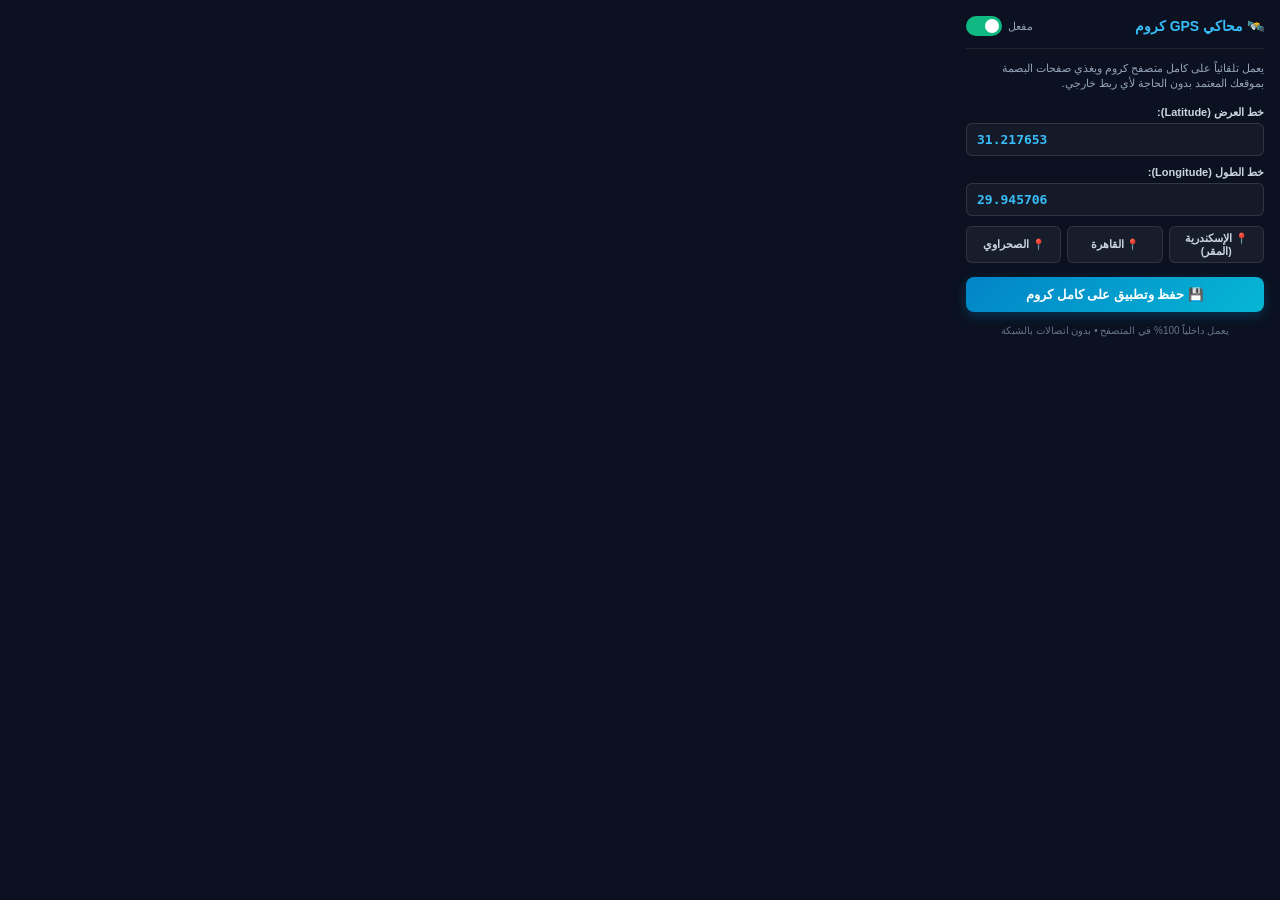
<file: chrome_extension/popup.html>
<!DOCTYPE html>
<html lang="ar" dir="rtl">
<head>
  <meta charset="UTF-8">
  <style>
    body {
      width: 330px;
      margin: 0;
      padding: 16px;
      font-family: -apple-system, BlinkMacSystemFont, 'Segoe UI', Roboto, sans-serif;
      background: #0b1120;
      color: #f8fafc;
      font-size: 13px;
      box-sizing: border-box;
    }
    .header {
      display: flex;
      align-items: center;
      justify-content: space-between;
      border-bottom: 1px solid rgba(255,255,255,0.08);
      padding-bottom: 12px;
      margin-bottom: 12px;
    }
    .title {
      font-size: 14px;
      font-weight: 800;
      color: #38bdf8;
      display: flex;
      align-items: center;
      gap: 6px;
    }
    .toggle-wrap {
      display: flex;
      align-items: center;
      gap: 6px;
      font-size: 11px;
      color: #94a3b8;
    }
    .switch {
      position: relative;
      display: inline-block;
      width: 36px;
      height: 20px;
    }
    .switch input { opacity: 0; width: 0; height: 0; }
    .slider {
      position: absolute;
      cursor: pointer;
      top: 0; left: 0; right: 0; bottom: 0;
      background-color: #334155;
      transition: .3s;
      border-radius: 20px;
    }
    .slider:before {
      position: absolute;
      content: "";
      height: 14px;
      width: 14px;
      left: 3px;
      bottom: 3px;
      background-color: white;
      transition: .3s;
      border-radius: 50%;
    }
    input:checked + .slider { background-color: #10b981; }
    input:checked + .slider:before { transform: translateX(16px); }

    .desc {
      font-size: 11px;
      color: #94a3b8;
      line-height: 1.4;
      margin-bottom: 14px;
    }
    .field {
      margin-bottom: 10px;
    }
    .field label {
      display: block;
      font-size: 11px;
      color: #cbd5e1;
      font-weight: 600;
      margin-bottom: 4px;
    }
    .field input {
      width: 100%;
      padding: 8px 10px;
      border-radius: 6px;
      border: 1px solid rgba(255,255,255,0.12);
      background: rgba(255,255,255,0.04);
      color: #38bdf8;
      font-family: monospace;
      font-size: 13px;
      font-weight: bold;
      direction: ltr;
      box-sizing: border-box;
      outline: none;
    }
    .field input:focus {
      border-color: #38bdf8;
      box-shadow: 0 0 0 2px rgba(56, 189, 248, 0.2);
    }
    .presets-row {
      display: flex;
      gap: 6px;
      margin-bottom: 14px;
    }
    .btn-preset {
      flex: 1;
      background: rgba(255,255,255,0.05);
      border: 1px solid rgba(255,255,255,0.1);
      color: #cbd5e1;
      padding: 5px;
      border-radius: 6px;
      font-size: 10.5px;
      font-weight: 600;
      cursor: pointer;
      text-align: center;
    }
    .btn-preset:hover {
      background: rgba(56, 189, 248, 0.15);
      color: #38bdf8;
      border-color: #38bdf8;
    }
    .btn-primary {
      width: 100%;
      background: linear-gradient(135deg, #0284c7 0%, #06b6d4 100%);
      color: #fff;
      border: none;
      padding: 10px;
      border-radius: 8px;
      font-weight: 800;
      font-size: 12.5px;
      cursor: pointer;
      box-shadow: 0 4px 12px rgba(2, 132, 199, 0.3);
      transition: all 0.2s;
    }
    .btn-primary:hover {
      filter: brightness(1.1);
    }
    .status-alert {
      margin-top: 10px;
      padding: 8px;
      border-radius: 6px;
      font-size: 11px;
      text-align: center;
      font-weight: bold;
      display: none;
    }
    .status-alert.success {
      background: rgba(16, 185, 129, 0.15);
      color: #34d399;
      border: 1px solid rgba(16, 185, 129, 0.3);
    }
    .badge-bar {
      margin-top: 12px;
      font-size: 10px;
      color: #64748b;
      text-align: center;
      line-height: 1.3;
    }
  </style>
</head>
<body>
  <div class="header">
    <div class="title">🛰️ محاكي GPS كروم</div>
    <div class="toggle-wrap">
      <span id="toggleText">مفعل</span>
      <label class="switch">
        <input type="checkbox" id="chkEnable" checked>
        <span class="slider"></span>
      </label>
    </div>
  </div>

  <p class="desc">يعمل تلقائياً على كامل متصفح كروم ويغذي صفحات البصمة بموقعك المعتمد بدون الحاجة لأي ربط خارجي.</p>

  <div class="field">
    <label>خط العرض (Latitude):</label>
    <input type="text" id="latInput" value="31.217653">
  </div>

  <div class="field">
    <label>خط الطول (Longitude):</label>
    <input type="text" id="lonInput" value="29.945706">
  </div>

  <!-- خيارات سريعة -->
  <div class="presets-row">
    <button class="btn-preset" id="presetAlex">📍 الإسكندرية (المقر)</button>
    <button class="btn-preset" id="presetCairo">📍 القاهرة</button>
    <button class="btn-preset" id="presetNatrun">📍 الصحراوي</button>
  </div>

  <button class="btn-primary" id="btnSave">💾 حفظ وتطبيق على كامل كروم</button>

  <div class="status-alert success" id="statusBox">
    ✓ تم التطبيق! أي صفحة تفتحها ستعتمد هذا الموقع فوراً.
  </div>

  <div class="badge-bar">
    يعمل داخلياً 100% في المتصفح • بدون اتصالات بالشبكة
  </div>

  <script src="popup.js"></script>
</body>
</html>
</file>
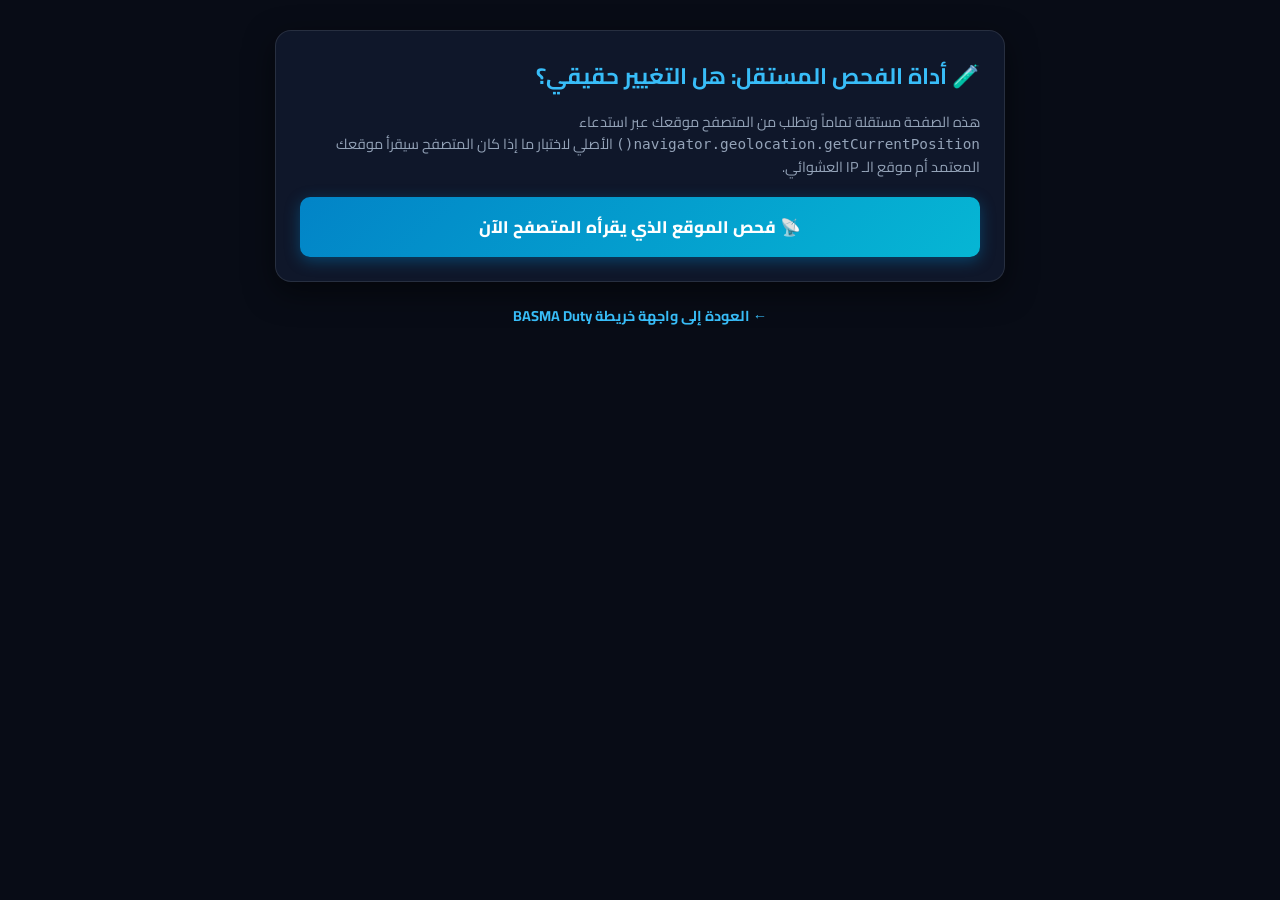
<file: static/test.html>
<!DOCTYPE html>
<html lang="ar" dir="rtl">
<head>
  <meta charset="UTF-8">
  <meta name="viewport" content="width=device-width, initial-scale=1.0">
  <title>صفحة اختبار فحص الـ GPS الفعلي | BASMA Duty Test</title>
  <link href="https://fonts.googleapis.com/css2?family=Cairo:wght@400;600;700;800;900&family=JetBrains+Mono:wght@700&display=swap" rel="stylesheet">
  <link rel="stylesheet" href="/static/libs/leaflet/leaflet.css">
  <style>
    body {
      background: #080c16;
      color: #f8fafc;
      font-family: 'Cairo', sans-serif;
      margin: 0;
      padding: 30px 20px;
      display: flex;
      flex-direction: column;
      align-items: center;
      min-height: 100vh;
      box-sizing: border-box;
    }
    .test-card {
      background: #0f172a;
      border: 1px solid rgba(255, 255, 255, 0.1);
      border-radius: 16px;
      width: 100%;
      max-width: 680px;
      padding: 24px;
      box-shadow: 0 10px 30px rgba(0,0,0,0.5);
    }
    h1 {
      margin: 0 0 10px 0;
      font-size: 1.4rem;
      color: #38bdf8;
      display: flex;
      align-items: center;
      gap: 10px;
    }
    p.desc {
      color: #94a3b8;
      font-size: 0.9rem;
      line-height: 1.5;
      margin-bottom: 20px;
    }
    .btn-test {
      background: linear-gradient(135deg, #0284c7 0%, #06b6d4 100%);
      color: #fff;
      border: none;
      padding: 14px 24px;
      font-family: 'Cairo', sans-serif;
      font-size: 1.05rem;
      font-weight: 800;
      border-radius: 10px;
      cursor: pointer;
      width: 100%;
      box-shadow: 0 4px 15px rgba(2, 132, 199, 0.4);
      transition: all 0.2s;
    }
    .btn-test:hover {
      filter: brightness(1.1);
      transform: translateY(-2px);
    }
    .result-box {
      margin-top: 24px;
      background: rgba(255, 255, 255, 0.03);
      border: 1px solid rgba(255, 255, 255, 0.08);
      border-radius: 12px;
      padding: 16px;
      display: none;
    }
    .result-header {
      font-weight: 800;
      font-size: 1.05rem;
      margin-bottom: 12px;
      display: flex;
      align-items: center;
      gap: 8px;
    }
    .result-header.success { color: #10b981; }
    .result-header.error { color: #f43f5e; }
    .grid-stats {
      display: grid;
      grid-template-columns: 1fr 1fr;
      gap: 10px;
      margin-bottom: 16px;
    }
    .stat-item {
      background: rgba(0, 0, 0, 0.3);
      padding: 10px;
      border-radius: 8px;
      border: 1px solid rgba(255, 255, 255, 0.05);
    }
    .stat-item span {
      display: block;
      font-size: 0.75rem;
      color: #94a3b8;
      margin-bottom: 4px;
    }
    .stat-item code {
      font-family: 'JetBrains Mono', monospace;
      color: #38bdf8;
      font-size: 0.95rem;
      direction: ltr;
      display: block;
    }
    #miniMap {
      width: 100%;
      height: 250px;
      border-radius: 10px;
      border: 1px solid rgba(255, 255, 255, 0.1);
      margin-top: 14px;
    }
    .verdict-banner {
      margin-top: 16px;
      padding: 12px 16px;
      border-radius: 8px;
      font-weight: 700;
      font-size: 0.92rem;
      text-align: center;
    }
    .verdict-banner.real {
      background: rgba(16, 185, 129, 0.15);
      border: 1px solid rgba(16, 185, 129, 0.3);
      color: #34d399;
    }
    .back-link {
      margin-top: 20px;
      color: #38bdf8;
      text-decoration: none;
      font-weight: 700;
      font-size: 0.9rem;
    }
  </style>
</head>
<body>
  <div class="test-card">
    <h1>🧪 أداة الفحص المستقل: هل التغيير حقيقي؟</h1>
    <p class="desc">
      هذه الصفحة مستقلة تماماً وتطلب من المتصفح موقعك عبر استدعاء <code>navigator.geolocation.getCurrentPosition()</code> الأصلي لاختبار ما إذا كان المتصفح سيقرأ موقعك المعتمد أم موقع الـ IP العشوائي.
    </p>

    <button class="btn-test" id="btnRunTest">📡 فحص الموقع الذي يقرأه المتصفح الآن</button>

    <div class="result-box" id="resultBox">
      <div class="result-header success" id="resultStatus">
        <span>✓</span> <span>تم استلام بيانات الـ GPS بنجاح!</span>
      </div>

      <div class="grid-stats">
        <div class="stat-item">
          <span>خط العرض المستلم (Latitude):</span>
          <code id="resLat">--</code>
        </div>
        <div class="stat-item">
          <span>خط الطول المستلم (Longitude):</span>
          <code id="resLon">--</code>
        </div>
        <div class="stat-item">
          <span>دقة التحديد (Accuracy):</span>
          <code id="resAcc">--</code>
        </div>
        <div class="stat-item">
          <span>التوقيت اللحظي (Timestamp):</span>
          <code id="resTime">--</code>
        </div>
      </div>

      <div class="verdict-banner real" id="verdictText">
        🎯 النتيجة: التغيير حقيقي وفعلي! المتصفح يرى موقعك المعتمد بدقة.
      </div>

      <div id="miniMap"></div>
    </div>
  </div>

  <a href="/" class="back-link">← العودة إلى واجهة خريطة BASMA Duty</a>

  <script src="/static/libs/leaflet/leaflet.js"></script>
  <script>
    let miniMapInstance = null;

    document.getElementById('btnRunTest').addEventListener('click', () => {
      const btn = document.getElementById('btnRunTest');
      btn.textContent = 'جاري الاتصال بخدمة الموقع في المتصفح...';

      if (!navigator.geolocation) {
        alert('المتصفح لا يدعم Geolocation');
        return;
      }

      navigator.geolocation.getCurrentPosition(
        (pos) => {
          btn.textContent = '🔄 إعادة الفحص مرة أخرى';
          const lat = pos.coords.latitude;
          const lon = pos.coords.longitude;
          const acc = pos.coords.accuracy;
          const time = new Date(pos.timestamp).toLocaleTimeString();

          document.getElementById('resLat').textContent = lat.toFixed(6);
          document.getElementById('resLon').textContent = lon.toFixed(6);
          document.getElementById('resAcc').textContent = `±${Math.round(acc)} متر`;
          document.getElementById('resTime').textContent = time;

          document.getElementById('resultBox').style.display = 'block';

          // مقارنة مع موقع النظام
          fetch('/api/location')
            .then(r => r.json())
            .then(sysLoc => {
              const diffLat = Math.abs(lat - sysLoc.lat);
              const diffLon = Math.abs(lon - sysLoc.lon);
              const verdict = document.getElementById('verdictText');
              
              if (diffLat < 0.05 && diffLon < 0.05) {
                verdict.className = 'verdict-banner real';
                verdict.innerHTML = `✅ <strong>التغيير حقيقي 100%!</strong><br>المتصفح يقرأ موقعك المعتمد (${sysLoc.address || 'موقعك المختار'}) بدلاً من موقع الـ IP العشوائي!`;
              } else {
                verdict.className = 'verdict-banner';
                verdict.style.background = 'rgba(245, 158, 11, 0.15)';
                verdict.style.color = '#fbbf24';
                verdict.innerHTML = `⚠️ المتصفح يقرأ موقعاً مختلفاً عن موقع النظام المعتمد. تأكد من تفعيل إضافة BASMA Duty أو ميزة Sensors.`;
              }
            });

          // عرض الخريطة
          if (!miniMapInstance) {
            miniMapInstance = L.map('miniMap').setView([lat, lon], 16);
            L.tileLayer('https://{s}.tile.openstreetmap.org/{z}/{x}/{y}.png').addTo(miniMapInstance);
            L.marker([lat, lon]).addTo(miniMapInstance).bindPopup('الموقع الفعلي الذي قرأه المتصفح').openPopup();
          } else {
            miniMapInstance.setView([lat, lon], 16);
          }
        },
        (err) => {
          btn.textContent = 'فشل الفحص - حاول مجدداً';
          alert('حدث خطأ أثناء قراءة الموقع من المتصفح: ' + err.message);
        },
        { enableHighAccuracy: true, timeout: 5000, maximumAge: 0 }
      );
    });
  </script>
</body>
</html>
</file>
<file: static/libs/leaflet/leaflet.css>
/* required styles */

.leaflet-pane,
.leaflet-tile,
.leaflet-marker-icon,
.leaflet-marker-shadow,
.leaflet-tile-container,
.leaflet-pane > svg,
.leaflet-pane > canvas,
.leaflet-zoom-box,
.leaflet-image-layer,
.leaflet-layer {
	position: absolute;
	left: 0;
	top: 0;
	}
.leaflet-container {
	overflow: hidden;
	}
.leaflet-tile,
.leaflet-marker-icon,
.leaflet-marker-shadow {
	-webkit-user-select: none;
	   -moz-user-select: none;
	        user-select: none;
	  -webkit-user-drag: none;
	}
/* Prevents IE11 from highlighting tiles in blue */
.leaflet-tile::selection {
	background: transparent;
}
/* Safari renders non-retina tile on retina better with this, but Chrome is worse */
.leaflet-safari .leaflet-tile {
	image-rendering: -webkit-optimize-contrast;
	}
/* hack that prevents hw layers "stretching" when loading new tiles */
.leaflet-safari .leaflet-tile-container {
	width: 1600px;
	height: 1600px;
	-webkit-transform-origin: 0 0;
	}
.leaflet-marker-icon,
.leaflet-marker-shadow {
	display: block;
	}
/* .leaflet-container svg: reset svg max-width decleration shipped in Joomla! (joomla.org) 3.x */
/* .leaflet-container img: map is broken in FF if you have max-width: 100% on tiles */
.leaflet-container .leaflet-overlay-pane svg {
	max-width: none !important;
	max-height: none !important;
	}
.leaflet-container .leaflet-marker-pane img,
.leaflet-container .leaflet-shadow-pane img,
.leaflet-container .leaflet-tile-pane img,
.leaflet-container img.leaflet-image-layer,
.leaflet-container .leaflet-tile {
	max-width: none !important;
	max-height: none !important;
	width: auto;
	padding: 0;
	}

.leaflet-container img.leaflet-tile {
	/* See: https://bugs.chromium.org/p/chromium/issues/detail?id=600120 */
	mix-blend-mode: plus-lighter;
}

.leaflet-container.leaflet-touch-zoom {
	-ms-touch-action: pan-x pan-y;
	touch-action: pan-x pan-y;
	}
.leaflet-container.leaflet-touch-drag {
	-ms-touch-action: pinch-zoom;
	/* Fallback for FF which doesn't support pinch-zoom */
	touch-action: none;
	touch-action: pinch-zoom;
}
.leaflet-container.leaflet-touch-drag.leaflet-touch-zoom {
	-ms-touch-action: none;
	touch-action: none;
}
.leaflet-container {
	-webkit-tap-highlight-color: transparent;
}
.leaflet-container a {
	-webkit-tap-highlight-color: rgba(51, 181, 229, 0.4);
}
.leaflet-tile {
	filter: inherit;
	visibility: hidden;
	}
.leaflet-tile-loaded {
	visibility: inherit;
	}
.leaflet-zoom-box {
	width: 0;
	height: 0;
	-moz-box-sizing: border-box;
	     box-sizing: border-box;
	z-index: 800;
	}
/* workaround for https://bugzilla.mozilla.org/show_bug.cgi?id=888319 */
.leaflet-overlay-pane svg {
	-moz-user-select: none;
	}

.leaflet-pane         { z-index: 400; }

.leaflet-tile-pane    { z-index: 200; }
.leaflet-overlay-pane { z-index: 400; }
.leaflet-shadow-pane  { z-index: 500; }
.leaflet-marker-pane  { z-index: 600; }
.leaflet-tooltip-pane   { z-index: 650; }
.leaflet-popup-pane   { z-index: 700; }

.leaflet-map-pane canvas { z-index: 100; }
.leaflet-map-pane svg    { z-index: 200; }

.leaflet-vml-shape {
	width: 1px;
	height: 1px;
	}
.lvml {
	behavior: url(#default#VML);
	display: inline-block;
	position: absolute;
	}


/* control positioning */

.leaflet-control {
	position: relative;
	z-index: 800;
	pointer-events: visiblePainted; /* IE 9-10 doesn't have auto */
	pointer-events: auto;
	}
.leaflet-top,
.leaflet-bottom {
	position: absolute;
	z-index: 1000;
	pointer-events: none;
	}
.leaflet-top {
	top: 0;
	}
.leaflet-right {
	right: 0;
	}
.leaflet-bottom {
	bottom: 0;
	}
.leaflet-left {
	left: 0;
	}
.leaflet-control {
	float: left;
	clear: both;
	}
.leaflet-right .leaflet-control {
	float: right;
	}
.leaflet-top .leaflet-control {
	margin-top: 10px;
	}
.leaflet-bottom .leaflet-control {
	margin-bottom: 10px;
	}
.leaflet-left .leaflet-control {
	margin-left: 10px;
	}
.leaflet-right .leaflet-control {
	margin-right: 10px;
	}


/* zoom and fade animations */

.leaflet-fade-anim .leaflet-popup {
	opacity: 0;
	-webkit-transition: opacity 0.2s linear;
	   -moz-transition: opacity 0.2s linear;
	        transition: opacity 0.2s linear;
	}
.leaflet-fade-anim .leaflet-map-pane .leaflet-popup {
	opacity: 1;
	}
.leaflet-zoom-animated {
	-webkit-transform-origin: 0 0;
	    -ms-transform-origin: 0 0;
	        transform-origin: 0 0;
	}
svg.leaflet-zoom-animated {
	will-change: transform;
}

.leaflet-zoom-anim .leaflet-zoom-animated {
	-webkit-transition: -webkit-transform 0.25s cubic-bezier(0,0,0.25,1);
	   -moz-transition:    -moz-transform 0.25s cubic-bezier(0,0,0.25,1);
	        transition:         transform 0.25s cubic-bezier(0,0,0.25,1);
	}
.leaflet-zoom-anim .leaflet-tile,
.leaflet-pan-anim .leaflet-tile {
	-webkit-transition: none;
	   -moz-transition: none;
	        transition: none;
	}

.leaflet-zoom-anim .leaflet-zoom-hide {
	visibility: hidden;
	}


/* cursors */

.leaflet-interactive {
	cursor: pointer;
	}
.leaflet-grab {
	cursor: -webkit-grab;
	cursor:    -moz-grab;
	cursor:         grab;
	}
.leaflet-crosshair,
.leaflet-crosshair .leaflet-interactive {
	cursor: crosshair;
	}
.leaflet-popup-pane,
.leaflet-control {
	cursor: auto;
	}
.leaflet-dragging .leaflet-grab,
.leaflet-dragging .leaflet-grab .leaflet-interactive,
.leaflet-dragging .leaflet-marker-draggable {
	cursor: move;
	cursor: -webkit-grabbing;
	cursor:    -moz-grabbing;
	cursor:         grabbing;
	}

/* marker & overlays interactivity */
.leaflet-marker-icon,
.leaflet-marker-shadow,
.leaflet-image-layer,
.leaflet-pane > svg path,
.leaflet-tile-container {
	pointer-events: none;
	}

.leaflet-marker-icon.leaflet-interactive,
.leaflet-image-layer.leaflet-interactive,
.leaflet-pane > svg path.leaflet-interactive,
svg.leaflet-image-layer.leaflet-interactive path {
	pointer-events: visiblePainted; /* IE 9-10 doesn't have auto */
	pointer-events: auto;
	}

/* visual tweaks */

.leaflet-container {
	background: #ddd;
	outline-offset: 1px;
	}
.leaflet-container a {
	color: #0078A8;
	}
.leaflet-zoom-box {
	border: 2px dotted #38f;
	background: rgba(255,255,255,0.5);
	}


/* general typography */
.leaflet-container {
	font-family: "Helvetica Neue", Arial, Helvetica, sans-serif;
	font-size: 12px;
	font-size: 0.75rem;
	line-height: 1.5;
	}


/* general toolbar styles */

.leaflet-bar {
	box-shadow: 0 1px 5px rgba(0,0,0,0.65);
	border-radius: 4px;
	}
.leaflet-bar a {
	background-color: #fff;
	border-bottom: 1px solid #ccc;
	width: 26px;
	height: 26px;
	line-height: 26px;
	display: block;
	text-align: center;
	text-decoration: none;
	color: black;
	}
.leaflet-bar a,
.leaflet-control-layers-toggle {
	background-position: 50% 50%;
	background-repeat: no-repeat;
	display: block;
	}
.leaflet-bar a:hover,
.leaflet-bar a:focus {
	background-color: #f4f4f4;
	}
.leaflet-bar a:first-child {
	border-top-left-radius: 4px;
	border-top-right-radius: 4px;
	}
.leaflet-bar a:last-child {
	border-bottom-left-radius: 4px;
	border-bottom-right-radius: 4px;
	border-bottom: none;
	}
.leaflet-bar a.leaflet-disabled {
	cursor: default;
	background-color: #f4f4f4;
	color: #bbb;
	}

.leaflet-touch .leaflet-bar a {
	width: 30px;
	height: 30px;
	line-height: 30px;
	}
.leaflet-touch .leaflet-bar a:first-child {
	border-top-left-radius: 2px;
	border-top-right-radius: 2px;
	}
.leaflet-touch .leaflet-bar a:last-child {
	border-bottom-left-radius: 2px;
	border-bottom-right-radius: 2px;
	}

/* zoom control */

.leaflet-control-zoom-in,
.leaflet-control-zoom-out {
	font: bold 18px 'Lucida Console', Monaco, monospace;
	text-indent: 1px;
	}

.leaflet-touch .leaflet-control-zoom-in, .leaflet-touch .leaflet-control-zoom-out  {
	font-size: 22px;
	}


/* layers control */

.leaflet-control-layers {
	box-shadow: 0 1px 5px rgba(0,0,0,0.4);
	background: #fff;
	border-radius: 5px;
	}
.leaflet-control-layers-toggle {
	background-image: url(images/layers.png);
	width: 36px;
	height: 36px;
	}
.leaflet-retina .leaflet-control-layers-toggle {
	background-image: url(images/layers-2x.png);
	background-size: 26px 26px;
	}
.leaflet-touch .leaflet-control-layers-toggle {
	width: 44px;
	height: 44px;
	}
.leaflet-control-layers .leaflet-control-layers-list,
.leaflet-control-layers-expanded .leaflet-control-layers-toggle {
	display: none;
	}
.leaflet-control-layers-expanded .leaflet-control-layers-list {
	display: block;
	position: relative;
	}
.leaflet-control-layers-expanded {
	padding: 6px 10px 6px 6px;
	color: #333;
	background: #fff;
	}
.leaflet-control-layers-scrollbar {
	overflow-y: scroll;
	overflow-x: hidden;
	padding-right: 5px;
	}
.leaflet-control-layers-selector {
	margin-top: 2px;
	position: relative;
	top: 1px;
	}
.leaflet-control-layers label {
	display: block;
	font-size: 13px;
	font-size: 1.08333em;
	}
.leaflet-control-layers-separator {
	height: 0;
	border-top: 1px solid #ddd;
	margin: 5px -10px 5px -6px;
	}

/* Default icon URLs */
.leaflet-default-icon-path { /* used only in path-guessing heuristic, see L.Icon.Default */
	background-image: url(images/marker-icon.png);
	}


/* attribution and scale controls */

.leaflet-container .leaflet-control-attribution {
	background: #fff;
	background: rgba(255, 255, 255, 0.8);
	margin: 0;
	}
.leaflet-control-attribution,
.leaflet-control-scale-line {
	padding: 0 5px;
	color: #333;
	line-height: 1.4;
	}
.leaflet-control-attribution a {
	text-decoration: none;
	}
.leaflet-control-attribution a:hover,
.leaflet-control-attribution a:focus {
	text-decoration: underline;
	}
.leaflet-attribution-flag {
	display: inline !important;
	vertical-align: baseline !important;
	width: 1em;
	height: 0.6669em;
	}
.leaflet-left .leaflet-control-scale {
	margin-left: 5px;
	}
.leaflet-bottom .leaflet-control-scale {
	margin-bottom: 5px;
	}
.leaflet-control-scale-line {
	border: 2px solid #777;
	border-top: none;
	line-height: 1.1;
	padding: 2px 5px 1px;
	white-space: nowrap;
	-moz-box-sizing: border-box;
	     box-sizing: border-box;
	background: rgba(255, 255, 255, 0.8);
	text-shadow: 1px 1px #fff;
	}
.leaflet-control-scale-line:not(:first-child) {
	border-top: 2px solid #777;
	border-bottom: none;
	margin-top: -2px;
	}
.leaflet-control-scale-line:not(:first-child):not(:last-child) {
	border-bottom: 2px solid #777;
	}

.leaflet-touch .leaflet-control-attribution,
.leaflet-touch .leaflet-control-layers,
.leaflet-touch .leaflet-bar {
	box-shadow: none;
	}
.leaflet-touch .leaflet-control-layers,
.leaflet-touch .leaflet-bar {
	border: 2px solid rgba(0,0,0,0.2);
	background-clip: padding-box;
	}


/* popup */

.leaflet-popup {
	position: absolute;
	text-align: center;
	margin-bottom: 20px;
	}
.leaflet-popup-content-wrapper {
	padding: 1px;
	text-align: left;
	border-radius: 12px;
	}
.leaflet-popup-content {
	margin: 13px 24px 13px 20px;
	line-height: 1.3;
	font-size: 13px;
	font-size: 1.08333em;
	min-height: 1px;
	}
.leaflet-popup-content p {
	margin: 17px 0;
	margin: 1.3em 0;
	}
.leaflet-popup-tip-container {
	width: 40px;
	height: 20px;
	position: absolute;
	left: 50%;
	margin-top: -1px;
	margin-left: -20px;
	overflow: hidden;
	pointer-events: none;
	}
.leaflet-popup-tip {
	width: 17px;
	height: 17px;
	padding: 1px;

	margin: -10px auto 0;
	pointer-events: auto;

	-webkit-transform: rotate(45deg);
	   -moz-transform: rotate(45deg);
	    -ms-transform: rotate(45deg);
	        transform: rotate(45deg);
	}
.leaflet-popup-content-wrapper,
.leaflet-popup-tip {
	background: white;
	color: #333;
	box-shadow: 0 3px 14px rgba(0,0,0,0.4);
	}
.leaflet-container a.leaflet-popup-close-button {
	position: absolute;
	top: 0;
	right: 0;
	border: none;
	text-align: center;
	width: 24px;
	height: 24px;
	font: 16px/24px Tahoma, Verdana, sans-serif;
	color: #757575;
	text-decoration: none;
	background: transparent;
	}
.leaflet-container a.leaflet-popup-close-button:hover,
.leaflet-container a.leaflet-popup-close-button:focus {
	color: #585858;
	}
.leaflet-popup-scrolled {
	overflow: auto;
	}

.leaflet-oldie .leaflet-popup-content-wrapper {
	-ms-zoom: 1;
	}
.leaflet-oldie .leaflet-popup-tip {
	width: 24px;
	margin: 0 auto;

	-ms-filter: "progid:DXImageTransform.Microsoft.Matrix(M11=0.70710678, M12=0.70710678, M21=-0.70710678, M22=0.70710678)";
	filter: progid:DXImageTransform.Microsoft.Matrix(M11=0.70710678, M12=0.70710678, M21=-0.70710678, M22=0.70710678);
	}

.leaflet-oldie .leaflet-control-zoom,
.leaflet-oldie .leaflet-control-layers,
.leaflet-oldie .leaflet-popup-content-wrapper,
.leaflet-oldie .leaflet-popup-tip {
	border: 1px solid #999;
	}


/* div icon */

.leaflet-div-icon {
	background: #fff;
	border: 1px solid #666;
	}


/* Tooltip */
/* Base styles for the element that has a tooltip */
.leaflet-tooltip {
	position: absolute;
	padding: 6px;
	background-color: #fff;
	border: 1px solid #fff;
	border-radius: 3px;
	color: #222;
	white-space: nowrap;
	-webkit-user-select: none;
	-moz-user-select: none;
	-ms-user-select: none;
	user-select: none;
	pointer-events: none;
	box-shadow: 0 1px 3px rgba(0,0,0,0.4);
	}
.leaflet-tooltip.leaflet-interactive {
	cursor: pointer;
	pointer-events: auto;
	}
.leaflet-tooltip-top:before,
.leaflet-tooltip-bottom:before,
.leaflet-tooltip-left:before,
.leaflet-tooltip-right:before {
	position: absolute;
	pointer-events: none;
	border: 6px solid transparent;
	background: transparent;
	content: "";
	}

/* Directions */

.leaflet-tooltip-bottom {
	margin-top: 6px;
}
.leaflet-tooltip-top {
	margin-top: -6px;
}
.leaflet-tooltip-bottom:before,
.leaflet-tooltip-top:before {
	left: 50%;
	margin-left: -6px;
	}
.leaflet-tooltip-top:before {
	bottom: 0;
	margin-bottom: -12px;
	border-top-color: #fff;
	}
.leaflet-tooltip-bottom:before {
	top: 0;
	margin-top: -12px;
	margin-left: -6px;
	border-bottom-color: #fff;
	}
.leaflet-tooltip-left {
	margin-left: -6px;
}
.leaflet-tooltip-right {
	margin-left: 6px;
}
.leaflet-tooltip-left:before,
.leaflet-tooltip-right:before {
	top: 50%;
	margin-top: -6px;
	}
.leaflet-tooltip-left:before {
	right: 0;
	margin-right: -12px;
	border-left-color: #fff;
	}
.leaflet-tooltip-right:before {
	left: 0;
	margin-left: -12px;
	border-right-color: #fff;
	}

/* Printing */

@media print {
	/* Prevent printers from removing background-images of controls. */
	.leaflet-control {
		-webkit-print-color-adjust: exact;
		print-color-adjust: exact;
		}
	}
</file>
